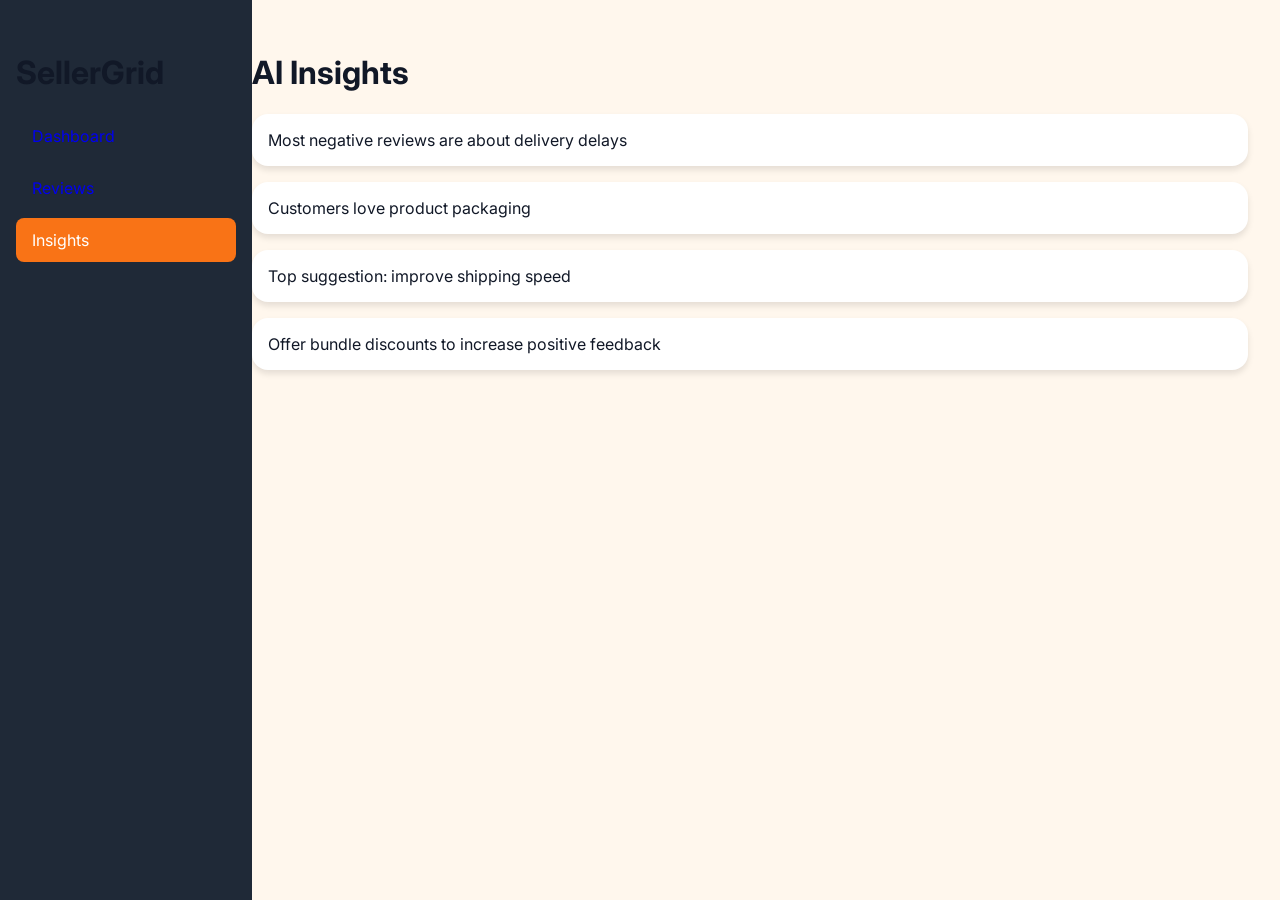
<file: frontend/insights.html>
<!DOCTYPE html>
<html lang="en">
<head>
<meta charset="UTF-8">
<meta name="viewport" content="width=device-width, initial-scale=1.0">
<title>Insights - SellerGrid</title>
<link href="style.css" rel="stylesheet">
<script src="script.js" defer></script>
</head>
<body>
<div class="sidebar">
  <h1 class="text-2xl font-bold mb-8">SellerGrid</h1>
  <a href="dashboard.html">Dashboard</a>
  <a href="reviews.html">Reviews</a>
  <a href="insights.html" class="active">Insights</a>
</div>

<div class="main-content">
  <h1 class="text-3xl font-bold mb-6">AI Insights</h1>
  <div id="insights-list" class="grid grid-cols-1 md:grid-cols-2 gap-4"></div>
</div>
</body>
</html>
</file>
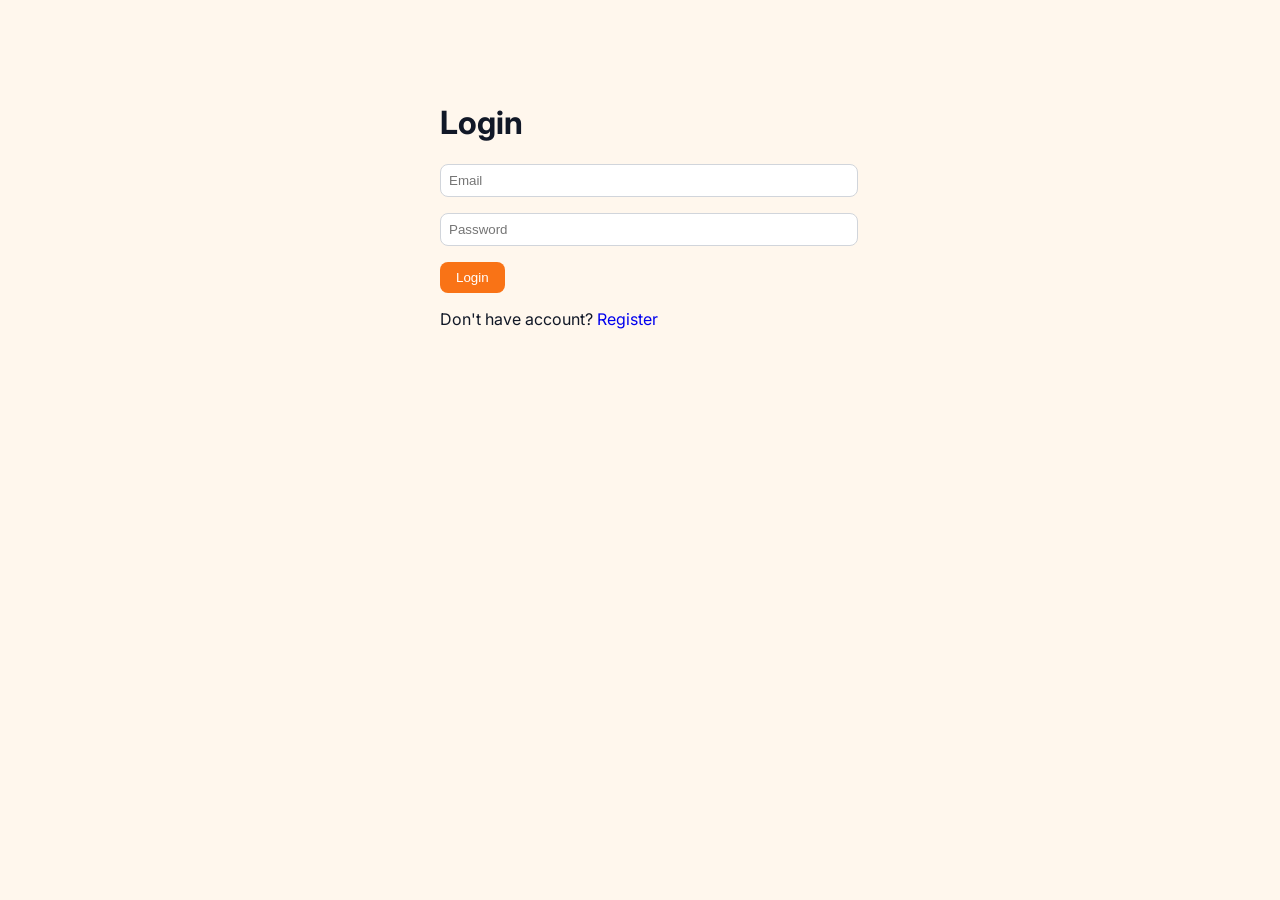
<file: frontend/login.html>
<!DOCTYPE html>
<html lang="en">
<head>
<meta charset="UTF-8">
<meta name="viewport" content="width=device-width, initial-scale=1.0">
<title>Login - SellerGrid</title>
<link href="style.css" rel="stylesheet">
</head>
<body>
<div class="main-content" style="max-width:400px; margin:auto; margin-top:50px;">
  <h1 class="text-3xl font-bold mb-6">Login</h1>
  <input type="email" placeholder="Email">
  <input type="password" placeholder="Password">
  <button onclick="alert('Login Mock!')">Login</button>
  <p class="mt-4">Don't have account? <a href="register.html">Register</a></p>
</div>
</body>
</html>
</file>
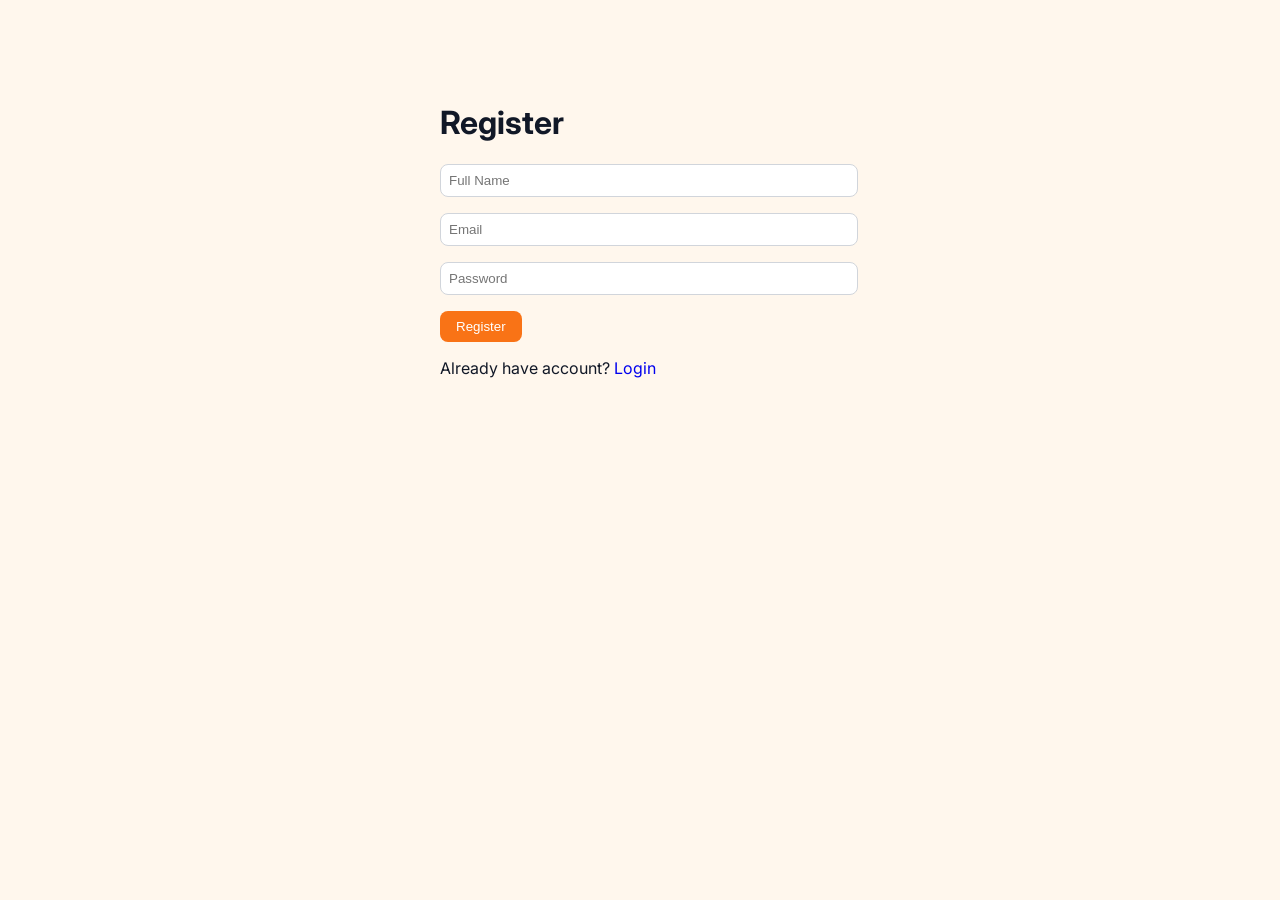
<file: frontend/register.html>
<!DOCTYPE html>
<html lang="en">
<head>
<meta charset="UTF-8">
<meta name="viewport" content="width=device-width, initial-scale=1.0">
<title>Register - SellerGrid</title>
<link href="style.css" rel="stylesheet">
</head>
<body>
<div class="main-content" style="max-width:400px; margin:auto; margin-top:50px;">
  <h1 class="text-3xl font-bold mb-6">Register</h1>
  <input type="text" placeholder="Full Name">
  <input type="email" placeholder="Email">
  <input type="password" placeholder="Password">
  <button onclick="alert('Register Mock!')">Register</button>
  <p class="mt-4">Already have account? <a href="login.html">Login</a></p>
</div>
</body>
</html>
</file>
<file: frontend/style.css>
@import url('https://fonts.googleapis.com/css2?family=Inter:wght@400;600;700&display=swap');

body {
  font-family: 'Inter', sans-serif;
  margin:0; padding:0;
  background:#fff7ed; /* light cream background */
  color:#111827;
}

h1,h2,h3 { color:#111827; }
a { text-decoration:none; }

.sidebar {
  width:220px;
  background:#1f2937;
  min-height:100vh;
  position:fixed;
  padding:2rem 1rem;
  color:white;
}
.sidebar a {
  display:block;
  padding:0.75rem 1rem;
  border-radius:0.5rem;
  margin-bottom:0.5rem;
  transition:0.3s;
}
.sidebar a:hover, .sidebar a.active { 
  background:#f97316; /* orange hover */
  color:white;
}

.main-content { margin-left:220px; padding:2rem; }

.card {
  background:#ffffff; /* white cards */
  padding:1rem;
  border-radius:1rem;
  box-shadow:0 4px 6px rgba(0,0,0,0.1);
  transition:0.3s;
  margin-bottom:1rem;
}
.card:hover { box-shadow:0 8px 15px rgba(0,0,0,0.15); }

button {
  padding:0.5rem 1rem;
  border:none;
  border-radius:0.5rem;
  background:#f97316; /* primary orange */
  color:white;
  cursor:pointer;
  transition:0.3s;
}
button:hover { background:#ea580c; } /* darker orange on hover */

li.negative { color:#dc2626; font-weight:bold; }

input[type="text"], input[type="email"], input[type="password"] {
  width:100%; padding:0.5rem; margin-bottom:1rem;
  border-radius:0.5rem; border:1px solid #d1d5db;
}

.fade-in { animation:fadeIn 0.5s ease; }
@keyframes fadeIn { from {opacity:0;} to {opacity:1;} }

/* Buttons */
button { background:#f97316; color:white; border-radius:0.5rem; padding:0.5rem 1rem; }
button:hover { background:#ea580c; }

/* Cards */
.card { background:white; border-radius:1rem; padding:1rem; box-shadow:0 4px 6px rgba(0,0,0,0.1); }

/* Sidebar */
.sidebar a.active, .sidebar a:hover { background:#f97316; color:white; }
</file>
